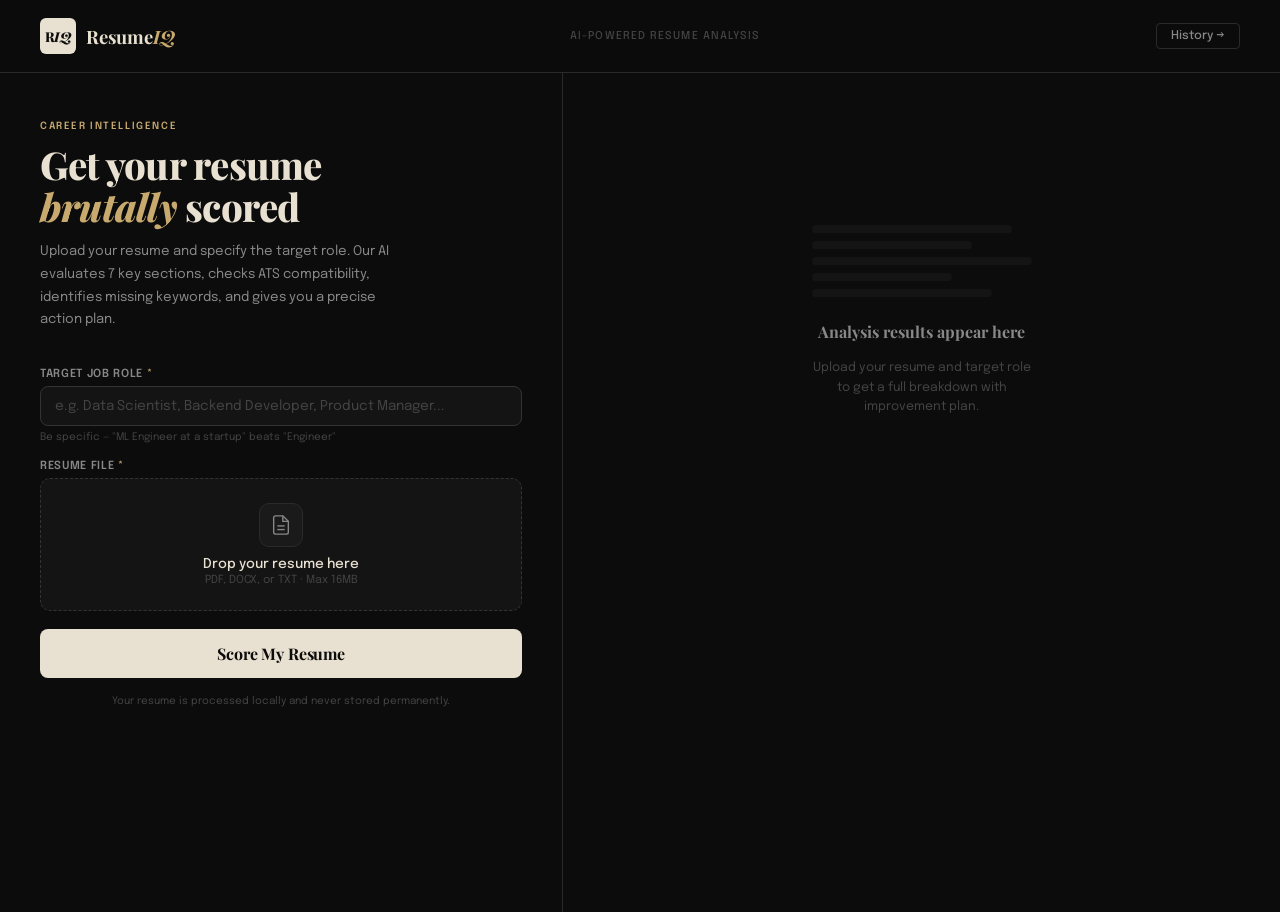
<file: templates/index.html>
<!DOCTYPE html>
<html lang="en">
<head>
  <meta charset="UTF-8"/>
  <meta name="viewport" content="width=device-width, initial-scale=1.0"/>
  <title>ResumeIQ — AI Resume Scorer</title>
  <link href="https://fonts.googleapis.com/css2?family=Playfair+Display:ital,wght@0,500;0,700;0,800;1,400;1,700&family=Epilogue:wght@300;400;500;600&display=swap" rel="stylesheet"/>
  <link rel="stylesheet" href="/static/css/styles.css"/>
</head>
<body>

<div class="app">

  <header class="header">
    <div class="logo">
      <div class="logo-box">R<em>IQ</em></div>
      <span class="logo-text">Resume<em>IQ</em></span>
    </div>
    <div class="header-mid">AI-Powered Resume Analysis</div>
    <a href="/history" class="nav-link">History →</a>
  </header>

  <main class="main">

    <!-- Left — Upload -->
    <section class="left-panel">

      <div class="intro">
        <div class="eyebrow">Career Intelligence</div>
        <h1>Get your resume<br/><em>brutally</em> scored</h1>
        <p>Upload your resume and specify the target role. Our AI evaluates 7 key sections, checks ATS compatibility, identifies missing keywords, and gives you a precise action plan.</p>
      </div>

      <div class="upload-form">

        <div class="field">
          <label>Target Job Role <span class="req">*</span></label>
          <input type="text" id="jobRole" placeholder="e.g. Data Scientist, Backend Developer, Product Manager..." />
          <div class="field-hint">Be specific — "ML Engineer at a startup" beats "Engineer"</div>
        </div>

        <div class="field">
          <label>Resume File <span class="req">*</span></label>
          <div class="drop-zone" id="dropZone">
            <input type="file" id="fileInput" accept=".pdf,.docx,.txt" class="file-input"/>
            <div class="drop-content" id="dropContent">
              <div class="drop-icon">
                <svg width="22" height="22" viewBox="0 0 24 24" fill="none" stroke="currentColor" stroke-width="1.5">
                  <path d="M14 2H6a2 2 0 00-2 2v16a2 2 0 002 2h12a2 2 0 002-2V8z"/>
                  <polyline points="14 2 14 8 20 8"/>
                  <line x1="16" y1="13" x2="8" y2="13"/>
                  <line x1="16" y1="17" x2="8" y2="17"/>
                </svg>
              </div>
              <div class="drop-title">Drop your resume here</div>
              <div class="drop-sub">PDF, DOCX, or TXT · Max 16MB</div>
            </div>
            <div class="file-selected" id="fileSelected" style="display:none">
              <svg width="16" height="16" viewBox="0 0 24 24" fill="none" stroke="currentColor" stroke-width="2">
                <path d="M14 2H6a2 2 0 00-2 2v16a2 2 0 002 2h12a2 2 0 002-2V8z"/>
                <polyline points="14 2 14 8 20 8"/>
              </svg>
              <span id="fileName">file.pdf</span>
              <button class="remove-file" onclick="removeFile(event)">×</button>
            </div>
          </div>
        </div>

        <button class="analyze-btn" id="analyzeBtn" onclick="runAnalysis()">
          <span class="btn-text">Score My Resume</span>
          <span class="btn-loading" style="display:none">
            <svg width="14" height="14" viewBox="0 0 24 24" fill="none" stroke="currentColor" stroke-width="2.5" class="spin">
              <path d="M21 12a9 9 0 11-6.219-8.56"/>
            </svg>
            Analyzing...
          </span>
        </button>

        <div class="disclaimer">Your resume is processed locally and never stored permanently.</div>

      </div>

      <!-- Score gauge -->
      <div class="gauge-section" id="gaugeSection" style="display:none">
        <div class="gauge-wrap">
          <svg class="gauge-svg" viewBox="0 0 200 120">
            <path d="M20 110 A80 80 0 0 1 180 110" fill="none" stroke="#1e1e1e" stroke-width="16" stroke-linecap="round"/>
            <path id="gaugeFill" d="M20 110 A80 80 0 0 1 180 110" fill="none" stroke="#e8e0d0" stroke-width="16" stroke-linecap="round" stroke-dasharray="251.2" stroke-dashoffset="251.2"/>
          </svg>
          <div class="gauge-center">
            <div class="gauge-score" id="gaugeScore">0</div>
            <div class="gauge-label">out of 100</div>
          </div>
        </div>
        <div class="gauge-grade" id="gaugeGrade">—</div>
        <div class="gauge-summary" id="gaugeSummary"></div>
      </div>

    </section>

    <!-- Right — Results -->
    <section class="right-panel">

      <div class="empty-state" id="emptyState">
        <div class="empty-lines">
          <div class="empty-line l1"></div>
          <div class="empty-line l2"></div>
          <div class="empty-line l3"></div>
          <div class="empty-line l4"></div>
          <div class="empty-line l5"></div>
        </div>
        <h3>Analysis results appear here</h3>
        <p>Upload your resume and target role to get a full breakdown with improvement plan.</p>
      </div>

      <div id="resultsContent" style="display:none">

        <!-- Two mini scores -->
        <div class="mini-scores">
          <div class="mini-score-card">
            <div class="mini-score-val" id="atsScore">0</div>
            <div class="mini-score-lbl">ATS Score</div>
            <div class="mini-score-sub" id="atsFeedback"></div>
          </div>
          <div class="mini-score-card">
            <div class="mini-score-val accent" id="roleMatch">0</div>
            <div class="mini-score-lbl">Role Match</div>
            <div class="mini-score-sub" id="roleFeedback"></div>
          </div>
        </div>

        <!-- Section scores -->
        <div class="result-card">
          <div class="card-title">Section Breakdown</div>
          <div id="sectionScores"></div>
        </div>

        <!-- Strengths -->
        <div class="result-card">
          <div class="card-title">Strengths</div>
          <div id="strengthsList"></div>
        </div>

        <!-- Improvements -->
        <div class="result-card">
          <div class="card-title">Improvement Plan</div>
          <div id="improvementsList"></div>
        </div>

        <!-- Missing keywords -->
        <div class="result-card">
          <div class="card-title">Missing Keywords</div>
          <div class="keywords-wrap" id="missingKeywords"></div>
        </div>

      </div>

    </section>

  </main>

</div>

<script src="/static/js/app.js"></script>
</body>
</html>
</file>
<file: static/css/styles.css>
:root {
  --bg: #0c0c0c;
  --surface: #141414;
  --surface-2: #1a1a1a;
  --surface-3: #202020;
  --border: #2a2a2a;
  --border-light: #333;
  --text: #e8e0d0;
  --text-muted: #888;
  --text-dim: #444;
  --accent: #c8a96e;
  --accent-dim: rgba(200,169,110,0.1);
  --green: #5a9a5a;
  --green-dim: rgba(90,154,90,0.15);
  --red: #9a4a4a;
  --red-dim: rgba(154,74,74,0.15);
  --amber: #9a7a3a;
  --amber-dim: rgba(154,122,58,0.15);
  --font-display: 'Playfair Display', serif;
  --font-body: 'Epilogue', sans-serif;
}

*, *::before, *::after { box-sizing: border-box; margin: 0; padding: 0; }

body {
  font-family: var(--font-body);
  background: var(--bg);
  color: var(--text);
  min-height: 100vh;
}

/* Header */
.header {
  display: flex;
  align-items: center;
  justify-content: space-between;
  padding: 18px 40px;
  border-bottom: 1px solid var(--border);
  background: rgba(12,12,12,0.95);
  backdrop-filter: blur(10px);
  position: sticky;
  top: 0;
  z-index: 100;
}

.logo { display: flex; align-items: center; gap: 10px; }

.logo-box {
  width: 36px;
  height: 36px;
  background: var(--text);
  border-radius: 6px;
  display: flex;
  align-items: center;
  justify-content: center;
  font-family: var(--font-display);
  font-weight: 800;
  font-size: 0.85rem;
  color: var(--bg);
  letter-spacing: -0.05em;
}

.logo-box em { font-style: italic; }

.logo-text {
  font-family: var(--font-display);
  font-size: 1.15rem;
  font-weight: 700;
  color: var(--text);
  letter-spacing: -0.01em;
}

.logo-text em { font-style: italic; color: var(--accent); }

.header-mid {
  font-size: 0.68rem;
  color: var(--text-dim);
  letter-spacing: 0.1em;
  text-transform: uppercase;
  font-weight: 500;
}

.nav-link {
  font-size: 0.75rem;
  font-weight: 500;
  color: var(--text-muted);
  text-decoration: none;
  border: 1px solid var(--border);
  padding: 6px 14px;
  border-radius: 4px;
  transition: all 0.15s;
  font-family: var(--font-body);
}

.nav-link:hover { color: var(--accent); border-color: var(--accent); }

/* Main */
.main {
  display: flex;
  min-height: calc(100vh - 61px);
}

/* Left panel */
.left-panel {
  width: 44%;
  padding: 48px 40px;
  border-right: 1px solid var(--border);
  display: flex;
  flex-direction: column;
  gap: 36px;
}

.eyebrow {
  font-size: 0.62rem;
  font-weight: 600;
  letter-spacing: 0.16em;
  text-transform: uppercase;
  color: var(--accent);
  margin-bottom: 12px;
}

.intro h1 {
  font-family: var(--font-display);
  font-size: 2.4rem;
  font-weight: 800;
  line-height: 1.1;
  letter-spacing: -0.02em;
  color: var(--text);
  margin-bottom: 14px;
}

.intro h1 em { font-style: italic; color: var(--accent); }

.intro p {
  font-size: 0.83rem;
  color: var(--text-muted);
  line-height: 1.7;
  max-width: 360px;
}

/* Form */
.upload-form { display: flex; flex-direction: column; gap: 18px; }

.field { display: flex; flex-direction: column; gap: 6px; }

.field label {
  font-size: 0.7rem;
  font-weight: 600;
  color: var(--text-muted);
  letter-spacing: 0.06em;
  text-transform: uppercase;
}

.req { color: var(--accent); }

.field input[type="text"] {
  background: var(--surface);
  border: 1px solid var(--border-light);
  border-radius: 8px;
  padding: 12px 14px;
  font-family: var(--font-body);
  font-size: 0.85rem;
  color: var(--text);
  outline: none;
  transition: border-color 0.2s;
}

.field input[type="text"]:focus { border-color: var(--accent); }
.field input[type="text"]::placeholder { color: var(--text-dim); }

.field-hint { font-size: 0.65rem; color: var(--text-dim); }

/* Drop zone */
.drop-zone {
  position: relative;
  border: 1.5px dashed var(--border-light);
  border-radius: 10px;
  min-height: 100px;
  display: flex;
  align-items: center;
  justify-content: center;
  cursor: pointer;
  transition: all 0.2s;
  background: var(--surface);
  overflow: hidden;
}

.drop-zone:hover { border-color: var(--accent); background: var(--surface-2); }
.drop-zone.drag-over { border-color: var(--accent); background: var(--surface-3); }
.drop-zone.has-file { border-style: solid; border-color: var(--accent); }

.file-input {
  position: absolute;
  inset: 0;
  opacity: 0;
  cursor: pointer;
}

.drop-content { text-align: center; padding: 24px; }

.drop-icon {
  width: 44px;
  height: 44px;
  background: var(--surface-2);
  border: 1px solid var(--border);
  border-radius: 10px;
  display: flex;
  align-items: center;
  justify-content: center;
  margin: 0 auto 10px;
  color: var(--text-muted);
}

.drop-title {
  font-size: 0.85rem;
  font-weight: 500;
  color: var(--text);
  margin-bottom: 3px;
}

.drop-sub { font-size: 0.7rem; color: var(--text-dim); }

.file-selected {
  display: flex;
  align-items: center;
  gap: 10px;
  padding: 16px 18px;
  color: var(--accent);
  font-size: 0.82rem;
  font-weight: 500;
  width: 100%;
}

.file-selected svg { flex-shrink: 0; }
.file-selected span { flex: 1; }

.remove-file {
  background: none;
  border: none;
  color: var(--text-dim);
  font-size: 1.2rem;
  cursor: pointer;
  line-height: 1;
  padding: 0 4px;
  transition: color 0.15s;
}

.remove-file:hover { color: var(--red); }

/* Analyze button */
.analyze-btn {
  padding: 14px 24px;
  background: var(--text);
  color: var(--bg);
  border: none;
  border-radius: 8px;
  font-family: var(--font-display);
  font-size: 1rem;
  font-weight: 700;
  cursor: pointer;
  display: flex;
  align-items: center;
  justify-content: center;
  gap: 8px;
  transition: all 0.2s;
  letter-spacing: -0.01em;
}

.analyze-btn:hover {
  background: var(--accent);
  transform: translateY(-1px);
  box-shadow: 0 8px 24px rgba(200,169,110,0.2);
}

.analyze-btn:disabled { opacity: 0.4; cursor: not-allowed; transform: none; }

.btn-loading { display: flex; align-items: center; gap: 8px; }

@keyframes spin { from { transform: rotate(0deg); } to { transform: rotate(360deg); } }
.spin { animation: spin 0.8s linear infinite; }

.disclaimer { font-size: 0.65rem; color: var(--text-dim); text-align: center; }

/* Gauge */
.gauge-section { display: flex; flex-direction: column; align-items: center; gap: 10px; }

.gauge-wrap {
  position: relative;
  width: 200px;
}

.gauge-svg { width: 100%; }

.gauge-center {
  position: absolute;
  bottom: 0;
  left: 50%;
  transform: translateX(-50%);
  text-align: center;
  padding-bottom: 4px;
}

.gauge-score {
  font-family: var(--font-display);
  font-size: 2.4rem;
  font-weight: 800;
  color: var(--text);
  letter-spacing: -0.04em;
  line-height: 1;
}

.gauge-label {
  font-size: 0.65rem;
  color: var(--text-dim);
  letter-spacing: 0.06em;
}

.gauge-grade {
  font-family: var(--font-display);
  font-size: 1.4rem;
  font-weight: 700;
  color: var(--accent);
  letter-spacing: -0.02em;
}

.gauge-summary {
  font-size: 0.78rem;
  color: var(--text-muted);
  line-height: 1.6;
  text-align: center;
  max-width: 300px;
}

/* Right panel */
.right-panel {
  flex: 1;
  padding: 48px 40px;
  overflow-y: auto;
}

/* Empty state */
.empty-state {
  display: flex;
  flex-direction: column;
  align-items: center;
  justify-content: center;
  min-height: 400px;
  gap: 16px;
  color: var(--text-dim);
  text-align: center;
}

.empty-lines { display: flex; flex-direction: column; gap: 8px; margin-bottom: 8px; }

.empty-line {
  height: 8px;
  background: var(--surface-2);
  border-radius: 4px;
  opacity: 0.6;
}

.l1 { width: 200px; }
.l2 { width: 160px; }
.l3 { width: 220px; }
.l4 { width: 140px; }
.l5 { width: 180px; }

.empty-state h3 {
  font-family: var(--font-display);
  font-size: 1rem;
  font-weight: 700;
  color: var(--text-muted);
}

.empty-state p { font-size: 0.78rem; line-height: 1.6; max-width: 220px; }

/* Results */
#resultsContent { display: flex; flex-direction: column; gap: 14px; animation: fadeUp 0.4s ease; }

@keyframes fadeUp {
  from { opacity: 0; transform: translateY(10px); }
  to { opacity: 1; transform: translateY(0); }
}

/* Mini scores */
.mini-scores { display: grid; grid-template-columns: 1fr 1fr; gap: 12px; }

.mini-score-card {
  background: var(--surface);
  border: 1px solid var(--border);
  border-radius: 12px;
  padding: 20px;
  text-align: center;
}

.mini-score-val {
  font-family: var(--font-display);
  font-size: 2rem;
  font-weight: 800;
  color: var(--text);
  letter-spacing: -0.03em;
  margin-bottom: 4px;
}

.mini-score-val.accent { color: var(--accent); }

.mini-score-lbl {
  font-size: 0.62rem;
  font-weight: 600;
  letter-spacing: 0.1em;
  text-transform: uppercase;
  color: var(--text-dim);
  margin-bottom: 8px;
}

.mini-score-sub {
  font-size: 0.72rem;
  color: var(--text-muted);
  line-height: 1.5;
}

/* Cards */
.result-card {
  background: var(--surface);
  border: 1px solid var(--border);
  border-radius: 12px;
  padding: 22px;
}

.card-title {
  font-size: 0.62rem;
  font-weight: 600;
  letter-spacing: 0.12em;
  text-transform: uppercase;
  color: var(--text-dim);
  margin-bottom: 16px;
}

/* Section scores */
.section-row {
  display: flex;
  align-items: center;
  gap: 12px;
  margin-bottom: 12px;
}

.section-row:last-child { margin-bottom: 0; }

.section-name {
  font-size: 0.75rem;
  font-weight: 500;
  color: var(--text-muted);
  width: 140px;
  flex-shrink: 0;
}

.section-track {
  flex: 1;
  height: 5px;
  background: var(--surface-3);
  border-radius: 3px;
  overflow: hidden;
}

.section-fill {
  height: 100%;
  border-radius: 3px;
  transition: width 0.7s cubic-bezier(0.4,0,0.2,1);
}

.section-score {
  font-size: 0.72rem;
  font-weight: 600;
  color: var(--text-muted);
  width: 32px;
  text-align: right;
  flex-shrink: 0;
}

.section-status {
  font-size: 0.62rem;
  font-weight: 500;
  padding: 2px 8px;
  border-radius: 4px;
  text-transform: capitalize;
  flex-shrink: 0;
  width: 70px;
  text-align: center;
}

/* Strengths */
.strength-item {
  display: flex;
  align-items: flex-start;
  gap: 10px;
  margin-bottom: 8px;
  font-size: 0.82rem;
  color: var(--text-muted);
  line-height: 1.5;
}

.strength-item:last-child { margin-bottom: 0; }

.strength-dot {
  width: 6px;
  height: 6px;
  border-radius: 50%;
  background: var(--green);
  margin-top: 6px;
  flex-shrink: 0;
}

/* Improvements */
.improvement-item {
  border-radius: 8px;
  padding: 14px;
  margin-bottom: 10px;
  border-left: 3px solid transparent;
}

.improvement-item:last-child { margin-bottom: 0; }

.improvement-item.high { background: var(--red-dim); border-left-color: var(--red); }
.improvement-item.medium { background: var(--amber-dim); border-left-color: var(--amber); }
.improvement-item.low { background: var(--surface-2); border-left-color: var(--border-light); }

.improvement-priority {
  font-size: 0.58rem;
  font-weight: 700;
  letter-spacing: 0.12em;
  text-transform: uppercase;
  margin-bottom: 5px;
}

.improvement-item.high .improvement-priority { color: var(--red); }
.improvement-item.medium .improvement-priority { color: var(--amber); }
.improvement-item.low .improvement-priority { color: var(--text-dim); }

.improvement-issue {
  font-size: 0.8rem;
  font-weight: 600;
  color: var(--text);
  margin-bottom: 4px;
}

.improvement-fix {
  font-size: 0.75rem;
  color: var(--text-muted);
  line-height: 1.5;
}

/* Keywords */
.keywords-wrap { display: flex; flex-wrap: wrap; gap: 8px; }

.keyword-tag {
  font-size: 0.7rem;
  font-weight: 500;
  padding: 5px 12px;
  border-radius: 4px;
  background: var(--surface-2);
  border: 1px solid var(--border-light);
  color: var(--text-muted);
  font-family: 'Courier New', monospace;
}

/* Responsive */
@media (max-width: 900px) {
  .main { flex-direction: column; }
  .left-panel { width: 100%; border-right: none; border-bottom: 1px solid var(--border); padding: 32px 24px; }
  .right-panel { padding: 32px 24px; }
  .intro h1 { font-size: 1.8rem; }
  .header { padding: 16px 24px; }
  .header-mid { display: none; }
}
</file>
